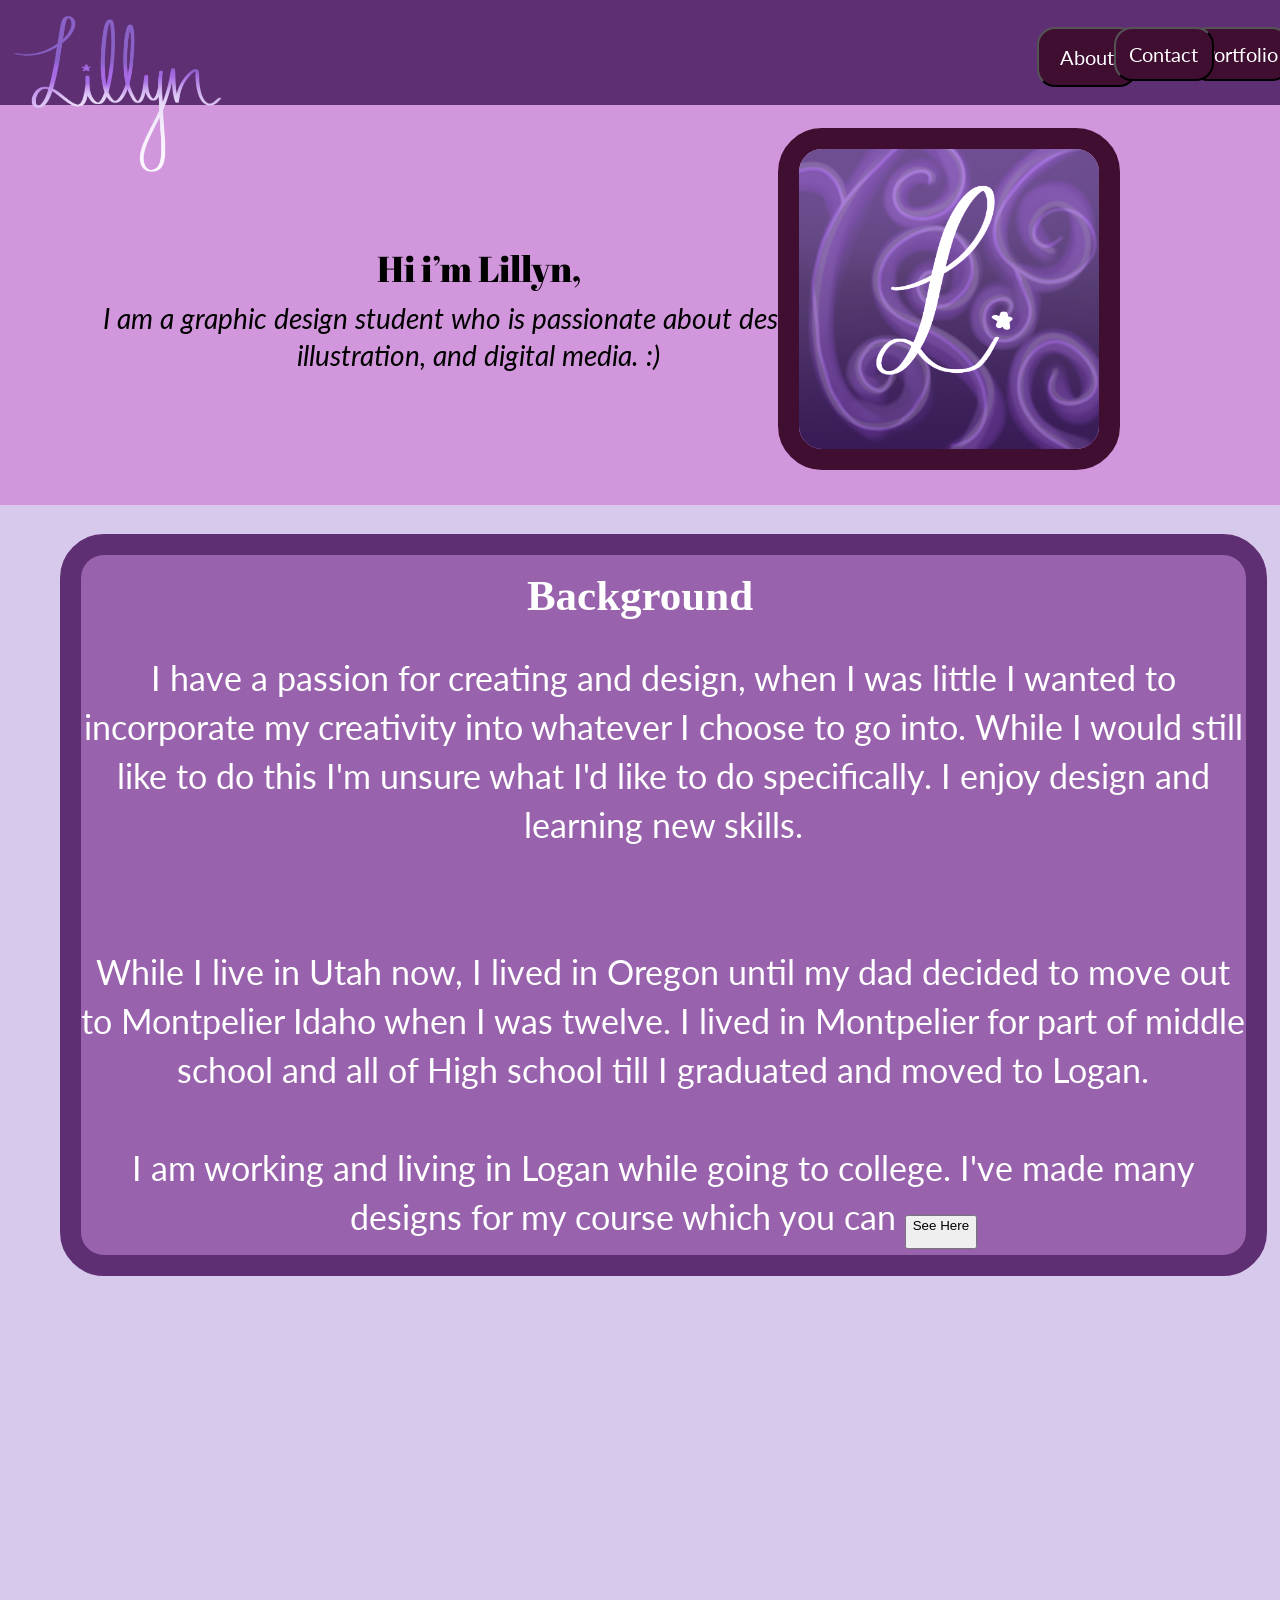
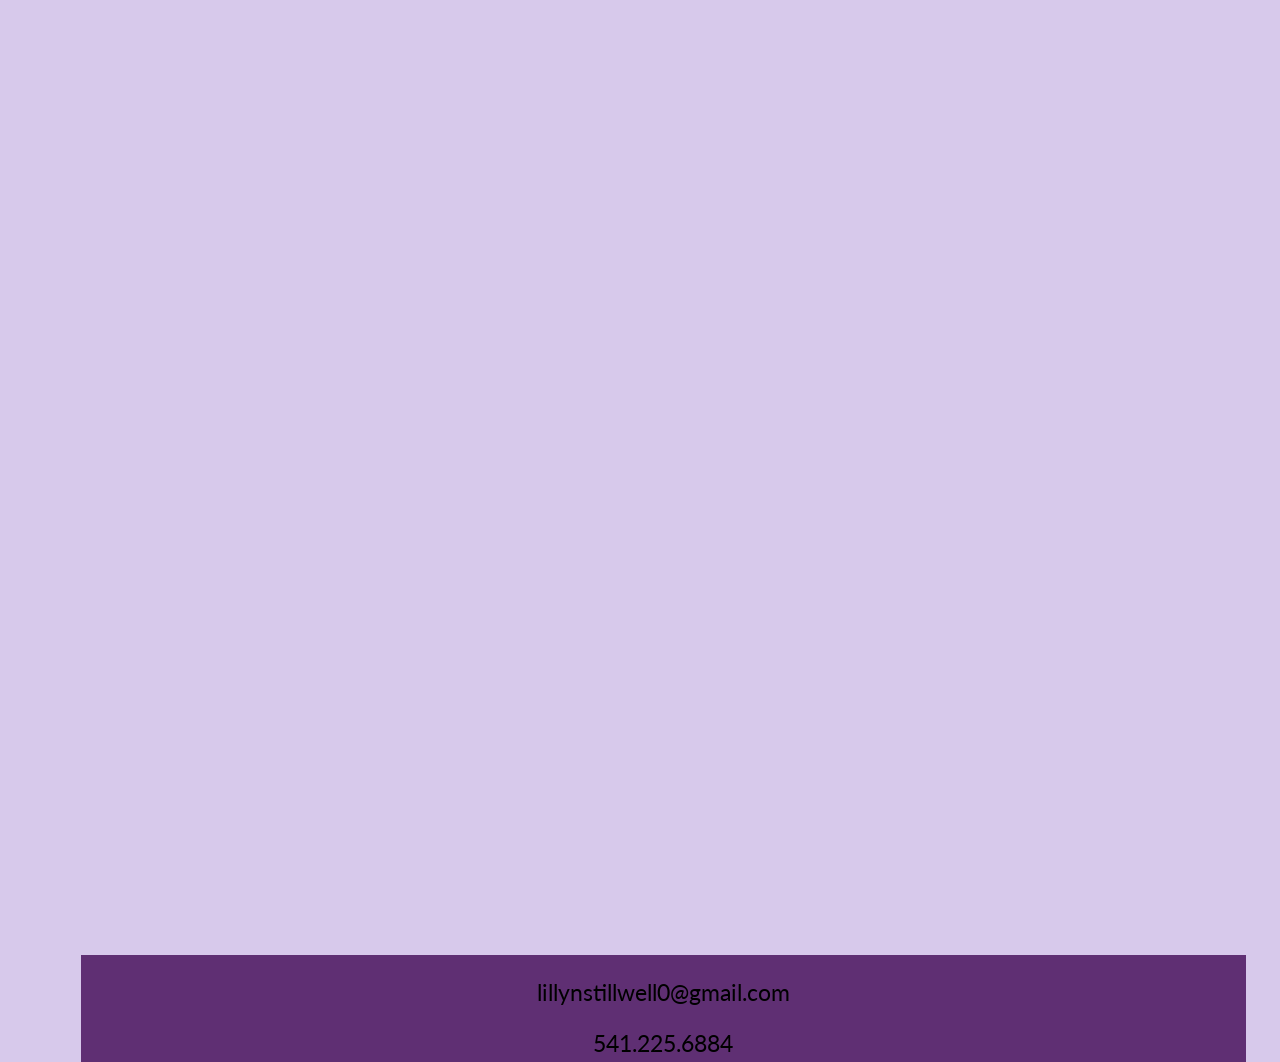
<file: index.html>
<!DOCTYPE html>
<html lang="en">
    <head>
        <link rel="preconnect" href="https://fonts.googleapis.com">
<link rel="preconnect" href="https://fonts.gstatic.com" crossorigin>
<link href="https://fonts.googleapis.com/css2?family=Abril+Fatface&display=swap" rel="stylesheet">
        <link rel="preconnect" href="https://fonts.googleapis.com">
<link rel="preconnect" href="https://fonts.gstatic.com" crossorigin>
<link href="https://fonts.googleapis.com/css2?family=Lato:ital,wght@0,100;0,300;0,400;0,700;0,900;1,100;1,300;1,400;1,700;1,900&display=swap" rel="stylesheet">
        <meta charset="UTF-8" />
        <title>Title</title>
        <link rel="stylesheet" href="mycss/pg1.css" />
        <script src="pg1.js"></script>
        <meta name="viewport" content="width=device-width, initial-scale=1">
    </head>
    <body>
        <img class=logo src="images/IMG_0077.PNG" height="300" width="300" alt="logo">
<div class="div2">
<button onclick="location.href='index.html'" class="aboutb">About</button>
<button onclick="location.href='pg2.html'" class="portfolio">Portfolio</button>
<button onclick="location.href='index.html'" class="contact">Contact</button>
            </div>
        <div class="navbar">
            <div class=div3></div>
            <section>

        </section>
        <section class="sec1" style="max-width:"600px"><br>
  <h2 class="about">Hi i’m Lillyn,<br></h2>
  <p class="desc1"><i>I am a graphic design student who is passionate about designing, illustration, and digital media. :)
</i></p>
</section>
    <img class="logo2" src="images/IMG_0079.PNG" alt="Logo" height="300" width="300">
    <h2 class=head>Background</h2>
    <p class=p1><br><br>I have a passion for creating and design, when I was little I wanted to incorporate my creativity into whatever I choose to go into. While I would still like to do this I'm unsure what I'd like to do specifically. I enjoy design and learning new skills.
        
       <br><br> <br> While I live in Utah now, I lived in Oregon until my dad decided to move out to Montpelier Idaho when I was twelve. I lived in Montpelier for part of middle school and all of High school till I graduated and moved to Logan.
        <br> <br>
            I am working and living in Logan while going to college. I've made many designs for my course which you can <button onclick="location.href='pg2.html'">See Here</a> </p>
           
    
<a href="#2"></a>
            <div class="sectionone" id=2>
                <p>lillynstillwell0@gmail.com<p>
                <p>541.225.6884</p></div>
</div>
</body>
</html>
</file>
<file: mycss/pg1.css>
.title {
    color: green;
}
body {
  background-color: #d7c9eb;
}
.desc1 {
  font-family: "Lato", sans-serif;
  font-weight: 400;
  font-size: 1.75rem;
  line-height: 1.3;
  color: black;
  text-align: center;
  margin: 0;
}
.sec2 {
    background: #210F37;
border-radius: 20px;
z-index:1

}
.portfolio {  
 font-family: "Lato", sans-serif;
font-style: normal;
font-weight: 400;
font-size: 20px;
line-height: 41px;
color: #FFFFFF;
position: absolute;
left: 93%;
right: 68.44%;
top: 3%;
bottom: 91%;
width: 100px;
background: #400e31;
border-radius: 18px;
}

.about {
  font-family: 'Abril Fatface', serif;
  font-weight: 400;
  font-size: 2.25rem;
  line-height: 1.2;
  color: black;
  text-align: center;
  margin: 0 0 10px;
}
.contact  {

    font-family: "Lato", sans-serif;
font-style: normal;
font-weight: 400;
font-size: 20px;
line-height: 41px;
color: #FFFFFF;
position: absolute;
left: 87%;
right: 68.74%;
top: 3%;
bottom: 91%;
width: 100px;
background: #400e31;
border-radius: 18px;

}

.aboutb  {
    font-family: "Lato", sans-serif;
font-style: normal;
font-weight: 400;
font-size: 20px;
line-height: 41px;
color: #FFFFFF;
position: absolute;
left: 81%;
right: 68.74%;
top: 3%;
bottom: 91%;
width: 100px;
    height:60px;
background: #400e31;
border-radius: 18px;
}

.navbar {
    background: #5f2f73;
position: absolute;
width: 100%;
height: 107px;
left: 0;
top: 0;
    z-index:-1;

}
.sec1 {

position: absolute;
width: 767px;
height: 116px;
left: 95px;
top: 203px;

font-family: 'Inter';
font-style: normal;
font-weight: 400;
font-size: 36px;
line-height: 44px;
text-align: center;

color: #FFFFFF;

}
.div3 {
position: absolute;
width: 100%;
height: 400px;
left: 0;
top: 105px;

background: #d196dc;
}
.head{
    font-size: 43px;
    color: #FFFFFF;
     position: absolute;
width: 20%;
height: 50%;
left: 40%;
top: 500%;
    z-index: 1;
    text-align: center
}
.p1 {
     font-family: "Lato", sans-serif;
font-style: normal;
font-weight: 400;
font-size: 34px;
line-height: 49px;
text-align: center;
color: white;
    background-color: white;
  position: absolute;
width: 91%;
height: 700px;
left: 60px;
top: 500px;
background: #9962ad;
border: 21px solid #5f2f73;
border-radius: 44px;

}
.see {
    align-content:center;
    background-color: #A55B4B;
  position: absolute;
width: 150px;
height: 45px;
left: 55%;
    right: 52%;
top: 1050%;
background: #400e31;
border: 4px solid #d7c9eb;
border-radius: 20px;
text-align: center;
font-family: 'Iosevka Charon Mono';
font-style: normal;
font-weight: 400;
font-size: 24px;
line-height: 41px;
z-index: 1;
color: #FFFFFF;
}

.logo {
position: absolute;
left: -3%;
right: -68.44%;
top: -9%;
bottom: 91%;
    }
.logo2 {
    position: absolute;
left: 60.75%;
right: 60%;
top: 120%;
bottom: 91%;
border: 21px solid #400e31;
border-radius: 44px;

}
.sectionone {
       background: #5f2f73;
position: absolute;
width: 100%;
height: 107px;
left: 0;
top: 1200%;
    z-index:-1;
    text-align: center;
    font-family: "Lato", sans-serif;
font-style: normal;
font-weight: 400;
font-size: 23px;
}
body { margin: 0; overflow-x: hidden; }
img { max-width: 100%; }
.sec1 { text-align: center; }
</file>
